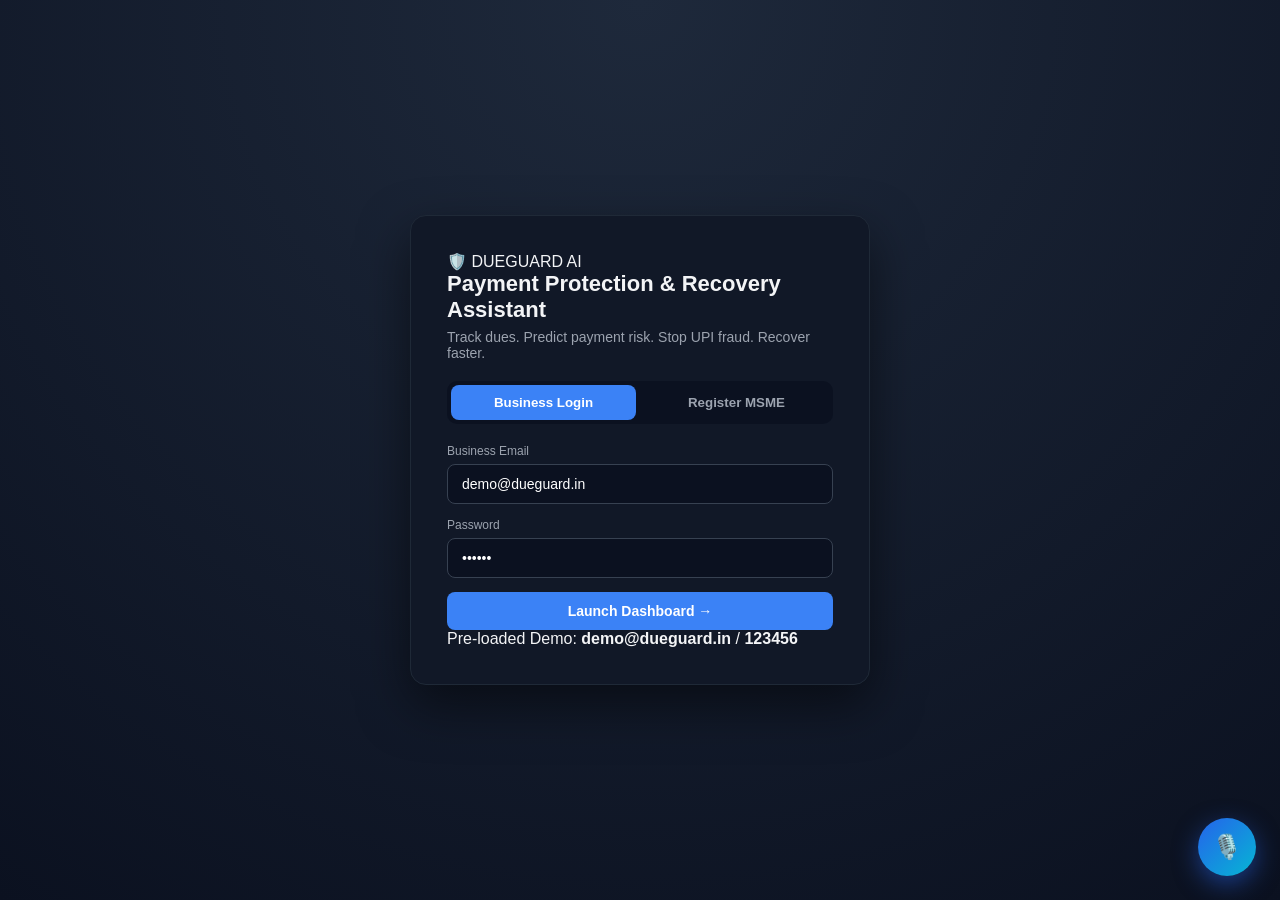
<file: target/classes/static/index.html>
<!DOCTYPE html>
<html lang="en">
<head>
    <meta charset="UTF-8">
    <meta name="viewport" content="width=device-width, initial-scale=1.0">
    <title>DUEGUARD AI | MSME Payment Protection & Recovery</title>
    <link rel="stylesheet" href="style.css">
</head>
<body>

<div id="authScreen" class="auth-wrapper">
    <div class="auth-card">
        <div class="brand-pill">🛡️ DUEGUARD AI</div>
        <h1>Payment Protection & Recovery Assistant</h1>
        <p class="subtitle">Track dues. Predict payment risk. Stop UPI fraud. Recover faster.</p>

        <div class="auth-tabs">
            <button id="tabLogin" class="active" onclick="switchAuthTab('login')">Business Login</button>
            <button id="tabRegister" onclick="switchAuthTab('register')">Register MSME</button>
        </div>

        <form id="loginForm" onsubmit="handleLogin(event)">
            <div class="form-group">
                <label>Business Email</label>
                <input type="email" id="loginEmail" value="demo@dueguard.in" required>
            </div>
            <div class="form-group">
                <label>Password</label>
                <input type="password" id="loginPassword" value="123456" required>
            </div>
            <button type="submit" class="btn-primary full-width">Launch Dashboard →</button>
            <p class="hint">Pre-loaded Demo: <b>demo@dueguard.in</b> / <b>123456</b></p>
        </form>

        <form id="registerForm" class="hidden" onsubmit="handleRegister(event)">
            <div class="form-group">
                <label>MSME Business Name</label>
                <input type="text" id="regBizName" placeholder="e.g., Sharma Enterprises" required>
            </div>
            <div class="form-group">
                <label>Owner Name</label>
                <input type="text" id="regOwner" placeholder="e.g., Rajesh Sharma" required>
            </div>
            <div class="form-group">
                <label>Official Business UPI ID</label>
                <input type="text" id="regUpi" placeholder="e.g., sharma@okicici" required>
            </div>
            <div class="form-group">
                <label>Email</label>
                <input type="email" id="regEmail" required>
            </div>
            <div class="form-group">
                <label>Password</label>
                <input type="password" id="regPass" required>
            </div>
            <button type="submit" class="btn-primary full-width">Create Protected Account</button>
        </form>
    </div>
</div>

<div id="appShell" class="app-layout hidden">
    <aside class="sidebar">
        <div class="logo-box">
            <span class="shield-icon">🛡️</span>
            <div>
                <h2>DUEGUARD <span>AI</span></h2>
                <small>MSME Recovery Shield</small>
            </div>
        </div>

        <nav class="nav-menu">
            <button class="nav-item active" onclick="showSection('dashboard', this)">📊 Dashboard Overview</button>
            <button class="nav-item" onclick="showSection('add', this)">📄 Add / Scan Invoice (AI)</button>
            <button class="nav-item" onclick="showSection('upi', this)">🔒 UPI Safety Shield</button>
            <button class="nav-item" onclick="showSection('customers', this)">👥 Customer Ledger</button>
            <button class="nav-item" onclick="showSection('profile', this)">⚙️ Business & UPI Profile</button>
        </nav>

        <div class="sidebar-footer">
            <div class="biz-badge">
                <strong id="sideBizName">Business</strong>
                <span id="sideUpi">UPI: ---</span>
            </div>
            <button class="btn-logout" onclick="logout()">Logout</button>
        </div>
    </aside>

    <main class="main-content">
        <section id="sec-dashboard" class="view-section">
            <header class="top-header">
                <div>
                    <h1>Payment Command Center</h1>
                    <p>Real-time receivables, AI risk scoring & smart recovery actions</p>
                </div>
                <div style="display:flex; gap:10px; align-items:center;">
                    <a href="/smart-recovery.html" style="background:linear-gradient(135deg,#7c3aed,#6366f1); color:white; padding:10px 16px; border-radius:8px; text-decoration:none; font-weight:bold; font-size:14px;">
                        🛡️ AI Risk & Legal Shield
                    </a>
                    <button class="btn-primary" onclick="showSection('add', document.querySelectorAll('.nav-item')[1])">+ New Invoice / AI Scan</button>
                </div>
            </header>

            <div class="kpi-grid">
                <div class="kpi-card blue">
                    <span class="kpi-label">TOTAL RECEIVABLES</span>
                    <h2 id="kpiTotal">₹0</h2>
                    <small>Active unpaid dues</small>
                </div>
                <div class="kpi-card red">
                    <span class="kpi-label">OVERDUE AMOUNT</span>
                    <h2 id="kpiOverdue">₹0</h2>
                    <small>Immediate recovery needed</small>
                </div>
                <div class="kpi-card amber">
                    <span class="kpi-label">UPCOMING & DUE TODAY</span>
                    <h2 id="kpiUpcoming">₹0</h2>
                    <small id="kpiDueTodaySub">Due today: ₹0</small>
                </div>
                <div class="kpi-card green">
                    <span class="kpi-label">PAID & RECOVERED</span>
                    <h2 id="kpiPaid">₹0</h2>
                    <small>Verified receipts</small>
                </div>
            </div>

            <div class="panel">
                <div class="panel-head">
                    <h3>Invoices & AI Recovery Actions</h3>
                    <div class="filter-pills">
                        <button class="pill active" onclick="filterInvoices('ALL', this)">All</button>
                        <button class="pill" onclick="filterInvoices('OVERDUE', this)">Overdue</button>
                        <button class="pill" onclick="filterInvoices('DUE_TODAY', this)">Due Today</button>
                        <button class="pill" onclick="filterInvoices('UPCOMING', this)">Upcoming</button>
                        <button class="pill" onclick="filterInvoices('PAID', this)">Paid</button>
                    </div>
                </div>
                <div class="table-wrap">
                    <table>
                        <thead>
                        <tr>
                            <th>Invoice #</th>
                            <th>Customer</th>
                            <th>Amount</th>
                            <th>Due Date</th>
                            <th>Status</th>
                            <th>AI Intelligence & Recovery Actions</th>
                        </tr>
                        </thead>
                        <tbody id="invoiceTableBody"></tbody>
                    </table>
                </div>
            </div>
        </section>

        <section id="sec-add" class="view-section hidden">
            <header class="top-header">
                <div>
                    <h1>Add Invoice or AI Bill Extractor</h1>
                    <p>Upload a photo/PDF of any invoice — Gemini AI extracts details automatically</p>
                </div>
            </header>
            <div class="two-col">
                <div class="panel">
                    <h3>✨ AI Document Extractor (OCR)</h3>
                    <div class="upload-box" onclick="document.getElementById('ocrFile').click()">
                        <input type="file" id="ocrFile" accept="image/*,.pdf" hidden onchange="runAiOcr()">
                        <div class="upload-icon">📸</div>
                        <p id="ocrStatusText">Click to upload Invoice Image / PDF</p>
                        <small>Auto-fills all invoice fields using Gemini Vision AI</small>
                    </div>
                </div>
                <div class="panel">
                    <h3>📝 Confirm & Save Invoice</h3>
                    <form onsubmit="saveNewInvoice(event)">
                        <div class="form-row">
                            <div class="form-group">
                                <label>Customer / Buyer Name</label>
                                <input type="text" id="invCustName" required>
                            </div>
                            <div class="form-group">
                                <label>Invoice Number</label>
                                <input type="text" id="invNumber" required>
                            </div>
                        </div>
                        <div class="form-row">
                            <div class="form-group">
                                <label>Invoice Amount (₹)</label>
                                <input type="number" step="0.01" id="invAmount" required>
                            </div>
                            <div class="form-group">
                                <label>Customer WhatsApp / Phone</label>
                                <input type="text" id="invPhone" placeholder="9198XXXXXXXX">
                            </div>
                        </div>
                        <div class="form-row">
                            <div class="form-group">
                                <label>Invoice Date</label>
                                <input type="date" id="invDate" required>
                            </div>
                            <div class="form-group">
                                <label>Payment Due Date</label>
                                <input type="date" id="invDueDate" required>
                            </div>
                        </div>
                        <button type="submit" class="btn-primary full-width">Save & Activate Smart Tracking</button>
                    </form>
                </div>
            </div>
        </section>

        <section id="sec-upi" class="view-section hidden">
            <header class="top-header">
                <div>
                    <h1>🔒 UPI Payment Safety Shield</h1>
                    <p>Detect fake screenshots & wrong payee UPI IDs before releasing goods</p>
                </div>
            </header>
            <div class="two-col">
                <div class="panel">
                    <h3>1️⃣ Quick UPI ID & Amount Verification</h3>
                    <p class="muted" style="margin-bottom:14px;">Your Registered UPI: <b id="shieldExpectedUpi" style="color:#38bdf8;">---</b></p>
                    <form onsubmit="verifyUpiText(event)">
                        <div class="form-group">
                            <label>Payee UPI ID Shown by Customer</label>
                            <input type="text" id="checkClaimedUpi" placeholder="e.g., apexindustries@okhdfcbank" required>
                        </div>
                        <div class="form-row">
                            <div class="form-group">
                                <label>Expected Amount (₹)</label>
                                <input type="number" id="checkExpectedAmt" value="48000" required>
                            </div>
                            <div class="form-group">
                                <label>Receipt Amount (₹)</label>
                                <input type="number" id="checkClaimedAmt" value="48000" required>
                            </div>
                        </div>
                        <button type="submit" class="btn-primary full-width">Verify UPI Match</button>
                    </form>
                </div>
                <div class="panel">
                    <h3>2️⃣ AI Fake Payment Screenshot Detector</h3>
                    <div class="form-group">
                        <label>Expected Payment Amount (₹)</label>
                        <input type="number" id="imgExpectedAmt" value="48000">
                    </div>
                    <div class="upload-box" onclick="document.getElementById('upiFile').click()">
                        <input type="file" id="upiFile" accept="image/*" hidden onchange="verifyUpiImage()">
                        <div class="upload-icon">🔍</div>
                        <p id="upiImgStatus">Upload Customer's WhatsApp Payment Screenshot</p>
                        <small>AI checks Receiver UPI, Amount & UTR</small>
                    </div>
                </div>
            </div>
            <div id="upiResultBox" class="panel hidden" style="margin-top:20px;"></div>
        </section>

        <section id="sec-customers" class="view-section hidden">
            <header class="top-header">
                <div>
                    <h1>👥 Customer Credit & Payment Behavior Ledger</h1>
                    <p>Historical payment discipline and delay analytics</p>
                </div>
            </header>
            <div class="panel">
                <table>
                    <thead>
                    <tr>
                        <th>Customer Name</th>
                        <th>Phone</th>
                        <th>Known UPI ID</th>
                        <th>Total Invoices</th>
                        <th>Delayed Count</th>
                        <th>Avg Delay</th>
                    </tr>
                    </thead>
                    <tbody id="customerTableBody"></tbody>
                </table>
            </div>
        </section>

        <section id="sec-profile" class="view-section hidden">
            <header class="top-header">
                <div>
                    <h1>⚙️ MSME Business & Official UPI Settings</h1>
                    <p>Configure verified UPI ID and MSME registration details</p>
                </div>
            </header>
            <div class="panel" style="max-width:650px;">
                <form onsubmit="updateProfile(event)">
                    <div class="form-group">
                        <label>Business Name</label>
                        <input type="text" id="profBizName" required>
                    </div>
                    <div class="form-group">
                        <label>Owner Name</label>
                        <input type="text" id="profOwner" required>
                    </div>
                    <div class="form-group">
                        <label>Official Registered UPI ID</label>
                        <input type="text" id="profUpi" required>
                    </div>
                    <div class="form-row">
                        <div class="form-group">
                            <label>GSTIN Number</label>
                            <input type="text" id="profGst">
                        </div>
                        <div class="form-group">
                            <label>Udyam Registration Number</label>
                            <input type="text" id="profUdyam">
                        </div>
                    </div>
                    <button type="submit" class="btn-primary">Save Business Profile</button>
                </form>
            </div>
        </section>
    </main>
</div>

<div id="aiModal" class="modal-backdrop hidden">
    <div class="modal-card">
        <div class="modal-head">
            <h3 id="modalTitle">AI Assistant</h3>
            <button class="close-btn" onclick="closeModal()">✕</button>
        </div>
        <div id="modalBody" class="modal-body"></div>
    </div>
</div>

<!-- FLOATING AI VOICE ASSISTANT -->
<div id="voiceWidget" style="position:fixed;bottom:24px;right:24px;z-index:9999;display:flex;flex-direction:column;align-items:flex-end;gap:10px;">
    <div id="voiceBubble" class="hidden" style="background:#1e293b;border:1px solid #38bdf8;color:#f8fafc;padding:14px 16px;border-radius:14px;width:330px;box-shadow:0 10px 30px rgba(0,0,0,0.6);font-size:13px;line-height:1.5;">
        <div style="display:flex;justify-content:space-between;align-items:center;margin-bottom:8px;border-bottom:1px solid #334155;padding-bottom:6px;">
            <strong style="color:#38bdf8;">🎙️ DueGuard Voice AI</strong>
            <div style="display:flex;gap:6px;">
                <button onclick="replayLastVoice()" style="background:#0f172a;border:1px solid #38bdf8;color:#38bdf8;border-radius:6px;padding:2px 8px;cursor:pointer;font-size:11px;">🔊 Listen</button>
                <button onclick="stopVoiceAndClose()" style="background:#ef4444;border:none;color:#fff;border-radius:6px;padding:2px 8px;cursor:pointer;font-size:11px;font-weight:bold;">← Close</button>
            </div>
        </div>
        <div id="voiceTranscript" style="color:#94a3b8;font-style:italic;margin-bottom:6px;">Tap mic to speak, or type below:</div>
        <div id="voiceReply" style="color:#f1f5f9;margin-bottom:10px;"></div>
        <div style="display:flex;gap:6px;">
            <input type="text" id="voiceTextInput" placeholder="e.g. Shiv Enterprises ke kitne days left hai?" onkeydown="if(event.key==='Enter') sendTypedVoiceQuery()" style="flex:1;padding:7px 10px;border-radius:8px;border:1px solid #334155;background:#0f172a;color:#fff;font-size:12px;">
            <button onclick="sendTypedVoiceQuery()" style="padding:7px 12px;border-radius:8px;border:none;background:#2563eb;color:#fff;cursor:pointer;font-size:12px;font-weight:bold;">Ask</button>
        </div>
    </div>
    <button id="micFabBtn" onclick="toggleVoiceAssistant()" title="Ask DueGuard AI by Voice"
            style="width:58px;height:58px;border-radius:50%;border:none;background:linear-gradient(135deg,#2563eb,#06b6d4);color:#fff;font-size:24px;cursor:pointer;box-shadow:0 8px 25px rgba(37,99,235,0.5);display:flex;align-items:center;justify-content:center;">
        🎙️
    </button>
</div>

<script>
    let currentUser = null;
    let allInvoices = [];
    let lastSpokenReply = '';

    function switchAuthTab(tab) {
        document.getElementById('tabLogin').classList.toggle('active', tab === 'login');
        document.getElementById('tabRegister').classList.toggle('active', tab === 'register');
        document.getElementById('loginForm').classList.toggle('hidden', tab !== 'login');
        document.getElementById('registerForm').classList.toggle('hidden', tab !== 'register');
    }

    async function handleLogin(e) {
        e.preventDefault();
        const res = await fetch('/api/auth/login', {
            method: 'POST',
            headers: { 'Content-Type': 'application/json' },
            body: JSON.stringify({
                email: document.getElementById('loginEmail').value,
                password: document.getElementById('loginPassword').value
            })
        });
        if (!res.ok) return alert('Invalid credentials!');
        currentUser = await res.json();
        enterApp();
    }

    async function handleRegister(e) {
        e.preventDefault();
        const res = await fetch('/api/auth/register', {
            method: 'POST',
            headers: { 'Content-Type': 'application/json' },
            body: JSON.stringify({
                businessName: document.getElementById('regBizName').value,
                ownerName: document.getElementById('regOwner').value,
                registeredUpiId: document.getElementById('regUpi').value,
                email: document.getElementById('regEmail').value,
                password: document.getElementById('regPass').value
            })
        });
        if (!res.ok) return alert('Registration failed or email already exists.');
        currentUser = await res.json();
        enterApp();
    }

    function enterApp() {
        document.getElementById('authScreen').classList.add('hidden');
        document.getElementById('appShell').classList.remove('hidden');
        syncUserUI();
        loadDashboard();
    }

    function logout() {
        currentUser = null;
        location.reload();
    }

    function syncUserUI() {
        document.getElementById('sideBizName').innerText = currentUser.businessName;
        document.getElementById('sideUpi').innerText = 'UPI: ' + (currentUser.registeredUpiId || 'Not Set');
        document.getElementById('shieldExpectedUpi').innerText = currentUser.registeredUpiId || 'Not Set';
        document.getElementById('profBizName').value = currentUser.businessName || '';
        document.getElementById('profOwner').value = currentUser.ownerName || '';
        document.getElementById('profUpi').value = currentUser.registeredUpiId || '';
        document.getElementById('profGst').value = currentUser.gstNumber || '';
        document.getElementById('profUdyam').value = currentUser.udyamNumber || '';
    }

    function showSection(secId, btn) {
        document.querySelectorAll('.view-section').forEach(s => s.classList.add('hidden'));
        document.getElementById('sec-' + secId).classList.remove('hidden');
        document.querySelectorAll('.nav-item').forEach(n => n.classList.remove('active'));
        if (btn) btn.classList.add('active');
        if (secId === 'dashboard') loadDashboard();
        if (secId === 'customers') loadCustomers();
    }

    async function loadDashboard() {
        const res = await fetch('/api/dashboard/' + currentUser.id);
        const data = await res.json();
        document.getElementById('kpiTotal').innerText = '₹' + data.totalReceivables.toLocaleString('en-IN');
        document.getElementById('kpiOverdue').innerText = '₹' + data.overdueAmount.toLocaleString('en-IN');
        document.getElementById('kpiUpcoming').innerText = '₹' + data.upcomingAmount.toLocaleString('en-IN');
        document.getElementById('kpiDueTodaySub').innerText = 'Due today: ₹' + data.dueTodayAmount.toLocaleString('en-IN');
        document.getElementById('kpiPaid').innerText = '₹' + data.paidAmount.toLocaleString('en-IN');
        allInvoices = data.invoices;
        renderInvoices(allInvoices);
    }

    function filterInvoices(status, btn) {
        document.querySelectorAll('.pill').forEach(p => p.classList.remove('active'));
        btn.classList.add('active');
        if (status === 'ALL') renderInvoices(allInvoices);
        else renderInvoices(allInvoices.filter(i => i.status === status));
    }

    function renderInvoices(list) {
        const tbody = document.getElementById('invoiceTableBody');
        tbody.innerHTML = list.map(inv => {
            const lateTag = inv.overdueDays > 0 ? '<br><small style="color:#f87171">' + inv.overdueDays + ' days late</small>' : '';
            const legalBtn = inv.overdueDays >= 15 ? '<button class="btn-sm amber" onclick="openMsmeModal(' + inv.id + ')">⚖️ MSME Legal</button>' : '';
            const actions = inv.status !== 'PAID'
                ? '<div class="act-group">'
                  + '<button class="btn-sm" onclick="openRiskModal(' + inv.id + ')">🎯 AI Risk</button>'
                  + '<button class="btn-sm" onclick="openReminderModal(' + inv.id + ', \'' + (inv.customerPhone || '') + '\')">💬 AI Remind</button>'
                  + '<button class="btn-sm green" onclick="openPaidModal(' + inv.id + ', \'' + inv.invoiceNumber + '\', ' + inv.amount + ')">✔ Mark Paid</button>'
                  + legalBtn + '</div>'
                : '<small style="color:#34d399">Paid (' + (inv.paymentRef || 'Verified') + ')</small>';

            return '<tr>'
                + '<td><b>' + inv.invoiceNumber + '</b></td>'
                + '<td>' + inv.customerName + '<br><small class="muted">' + (inv.customerPhone || '') + '</small></td>'
                + '<td><b>₹' + inv.amount.toLocaleString('en-IN') + '</b></td>'
                + '<td>' + inv.dueDate + lateTag + '</td>'
                + '<td><span class="badge ' + inv.status + '">' + inv.status.replace('_', ' ') + '</span></td>'
                + '<td>' + actions + '</td>'
                + '</tr>';
        }).join('');
    }

    async function runAiOcr() {
        const file = document.getElementById('ocrFile').files[0];
        if (!file) return;
        document.getElementById('ocrStatusText').innerText = '⏳ Gemini AI scanning invoice...';
        const fd = new FormData();
        fd.append('file', file);
        const res = await fetch('/api/invoices/extract-ai', { method: 'POST', body: fd });
        const data = await res.json();
        document.getElementById('invCustName').value = data.customerName || '';
        document.getElementById('invNumber').value = data.invoiceNumber || '';
        document.getElementById('invAmount').value = data.amount || '';
        document.getElementById('invDate').value = data.invoiceDate || '';
        document.getElementById('invDueDate').value = data.dueDate || '';
        document.getElementById('invPhone').value = data.customerPhone || '';
        document.getElementById('ocrStatusText').innerText = '✅ Extracted! Review details & save.';
    }

    async function saveNewInvoice(e) {
        e.preventDefault();
        const payload = {
            userId: currentUser.id,
            customerName: document.getElementById('invCustName').value,
            invoiceNumber: document.getElementById('invNumber').value,
            amount: parseFloat(document.getElementById('invAmount').value),
            invoiceDate: document.getElementById('invDate').value,
            dueDate: document.getElementById('invDueDate').value,
            customerPhone: document.getElementById('invPhone').value
        };
        await fetch('/api/invoices', {
            method: 'POST',
            headers: { 'Content-Type': 'application/json' },
            body: JSON.stringify(payload)
        });
        alert('Invoice saved & monitoring activated!');
        showSection('dashboard', document.querySelectorAll('.nav-item')[0]);
    }

    function openModal(title, html) {
        document.getElementById('modalTitle').innerText = title;
        document.getElementById('modalBody').innerHTML = html;
        document.getElementById('aiModal').classList.remove('hidden');
    }

    function closeModal() {
        document.getElementById('aiModal').classList.add('hidden');
    }

    async function openRiskModal(id) {
        openModal('🎯 AI Payment Risk Analysis', '<p>Calculating risk score with Gemini AI...</p>');
        const res = await fetch('/api/recovery/risk/' + id);
        const data = await res.json();
        const color = data.riskScore >= 70 ? '#ef4444' : (data.riskScore >= 40 ? '#f59e0b' : '#10b981');
        openModal('🎯 Risk Profile: ' + data.customerName,
            '<div class="risk-meter" style="color:' + color + '">' + data.riskScore + '/100 — ' + data.riskLevel + '</div>' +
            '<p class="muted" style="margin-bottom:12px;">Overdue by ' + data.overdueDays + ' days</p>' +
            '<div class="ai-box">' + data.aiAnalysis + '</div>');
    }

    async function openReminderModal(id, phone) {
        openModal('💬 AI Smart Follow-up Generator', '<p>Drafting Hindi & English reminders...</p>');
        const res = await fetch('/api/recovery/reminder/' + id);
        const data = await res.json();
        let cleanPhone = (phone || '').replace(/\D/g, '');
        if (cleanPhone.length === 10) cleanPhone = '91' + cleanPhone;
        const hindiText = (data.hindiMessage || '').trim();
        const engText = (data.englishMessage || '').trim();
        const waHindi = 'https://api.whatsapp.com/send?phone=' + cleanPhone + '&text=' + encodeURIComponent(hindiText);
        const waEng = 'https://api.whatsapp.com/send?phone=' + cleanPhone + '&text=' + encodeURIComponent(engText);

        openModal('💬 Smart Follow-up (' + (data.tone || 'Reminder') + ')',
            '<label class="muted">Hindi Reminder:</label>' +
            '<div class="ai-box" id="hindiMsgBox">' + hindiText + '</div>' +
            '<a href="' + waHindi + '" target="_blank" class="btn-primary" style="display:inline-block;text-decoration:none;margin-bottom:16px;">📲 Send Hindi on WhatsApp</a><br>' +
            '<label class="muted">English Reminder:</label>' +
            '<div class="ai-box" id="engMsgBox">' + engText + '</div>' +
            '<a href="' + waEng + '" target="_blank" class="btn-primary" style="display:inline-block;text-decoration:none;">📲 Send English on WhatsApp</a>');
    }

    function openPaidModal(id, invNo, amt) {
        openModal('✔ Confirm Payment — ' + invNo,
            '<p class="muted" style="margin-bottom:12px;">Verify bank/UPI credit of <b>₹' + amt.toLocaleString('en-IN') + '</b></p>' +
            '<div class="form-group"><label>Bank UTR / UPI Reference Number</label>' +
            '<input type="text" id="paidUtrInput" placeholder="e.g., UTR6319048211" required></div>' +
            '<button class="btn-primary full-width" onclick="confirmMarkPaid(' + id + ')">Confirm & Update Ledger</button>');
    }

    async function confirmMarkPaid(id) {
        const ref = document.getElementById('paidUtrInput').value || 'BANK-VERIFIED';
        await fetch('/api/recovery/mark-paid/' + id, {
            method: 'POST',
            headers: { 'Content-Type': 'application/json' },
            body: JSON.stringify({ paymentRef: ref })
        });
        closeModal();
        loadDashboard();
    }

    async function openMsmeModal(id) {
        openModal('⚖️ MSME Samadhaan & Section 15 Assistant', '<p>Generating legal guidance...</p>');
        const res = await fetch('/api/recovery/msme-guidance/' + id);
        const data = await res.json();
        openModal('⚖️ MSME Recovery Guidance (' + data.invoiceNumber + ')',
            '<p style="color:#fbbf24;margin-bottom:10px;"><b>Overdue: ' + data.overdueDays + ' Days</b> — MSMED Act 2006 Section 15 Protection</p>' +
            '<div class="ai-box">' + data.guidance + '</div>');
    }

    async function verifyUpiText(e) {
        e.preventDefault();
        const res = await fetch('/api/recovery/upi-check-text', {
            method: 'POST',
            headers: { 'Content-Type': 'application/json' },
            body: JSON.stringify({
                userId: currentUser.id,
                claimedUpi: document.getElementById('checkClaimedUpi').value,
                expectedAmount: document.getElementById('checkExpectedAmt').value,
                claimedAmount: document.getElementById('checkClaimedAmt').value
            })
        });
        const data = await res.json();
        const box = document.getElementById('upiResultBox');
        box.classList.remove('hidden');
        const isSafe = data.status === 'VERIFIED_MATCH';
        box.style.borderLeft = isSafe ? '4px solid #10b981' : '4px solid #ef4444';
        box.innerHTML = '<h3>' + (isSafe ? '✅ UPI Details Match' : '🚨 FRAUD / MISMATCH ALERT') + '</h3><p style="margin-top:8px;">' + data.message + '</p>';
    }

    async function verifyUpiImage() {
        const file = document.getElementById('upiFile').files[0];
        if (!file) return;
        document.getElementById('upiImgStatus').innerText = '⏳ AI analyzing screenshot...';
        const fd = new FormData();
        fd.append('file', file);
        fd.append('userId', currentUser.id);
        fd.append('expectedAmount', document.getElementById('imgExpectedAmt').value);
        const res = await fetch('/api/recovery/upi-check-image', { method: 'POST', body: fd });
        const data = await res.json();
        document.getElementById('upiImgStatus').innerText = 'Upload Customer\'s WhatsApp Payment Screenshot';
        const box = document.getElementById('upiResultBox');
        box.classList.remove('hidden');
        const isSafe = data.status === 'SAFE_MATCH';
        box.style.borderLeft = isSafe ? '4px solid #10b981' : '4px solid #ef4444';
        box.innerHTML = '<h3>' + (isSafe ? '✅ Screenshot Payee Verified' : '🚨 SUSPICIOUS SCREENSHOT') + '</h3>' +
            '<p style="margin-top:8px;"><b>Extracted UPI:</b> ' + data.extractedUpiId + ' | <b>Amount:</b> ₹' + data.extractedAmount + ' | <b>UTR:</b> ' + data.utrNumber + '</p>' +
            '<p style="margin-top:6px;color:#fbbf24;">' + data.riskReason + '</p>';
    }

    async function loadCustomers() {
        const res = await fetch('/api/invoices/customers/' + currentUser.id);
        const list = await res.json();
        document.getElementById('customerTableBody').innerHTML = list.map(c =>
            '<tr><td><b>' + c.name + '</b></td><td>' + (c.phone || '-') + '</td><td>' + (c.knownUpiId || '-') + '</td>' +
            '<td>' + c.totalInvoices + '</td><td style="color:' + (c.delayedInvoices > 0 ? '#f87171' : '#34d399') + '">' + c.delayedInvoices + '</td>' +
            '<td>' + c.avgDelayDays + ' days</td></tr>'
        ).join('');
    }

    async function updateProfile(e) {
        e.preventDefault();
        const res = await fetch('/api/auth/profile/' + currentUser.id, {
            method: 'PUT',
            headers: { 'Content-Type': 'application/json' },
            body: JSON.stringify({
                businessName: document.getElementById('profBizName').value,
                ownerName: document.getElementById('profOwner').value,
                registeredUpiId: document.getElementById('profUpi').value,
                gstNumber: document.getElementById('profGst').value,
                udyamNumber: document.getElementById('profUdyam').value
            })
        });
        currentUser = await res.json();
        syncUserUI();
        alert('Business & UPI Profile Updated!');
    }

    let recognition = null;
    let isListening = false;

    function stopVoiceAndClose() {
        if (recognition && isListening) recognition.stop();
        if ('speechSynthesis' in window) window.speechSynthesis.cancel();
        document.getElementById('voiceBubble').classList.add('hidden');
    }

    function speakText(text) {
        lastSpokenReply = text;
        if (!('speechSynthesis' in window)) return;
        window.speechSynthesis.cancel();
        const utter = new SpeechSynthesisUtterance(text);
        utter.lang = /[\u0900-\u097F]/.test(text) ? 'hi-IN' : 'en-IN';
        utter.rate = 1.0;
        window.speechSynthesis.speak(utter);
    }

    function replayLastVoice() {
        if (lastSpokenReply) speakText(lastSpokenReply);
    }

    async function processVoiceQuery(queryText) {
        const transcriptEl = document.getElementById('voiceTranscript');
        const replyEl = document.getElementById('voiceReply');
        transcriptEl.innerText = '🗣️ "' + queryText + '"';
        replyEl.innerText = '⏳ DueGuard AI checking your invoices...';

        const lower = queryText.toLowerCase();
        if (lower.includes('upi') || lower.includes('fraud') || lower.includes('shield')) {
            showSection('upi', document.querySelectorAll('.nav-item')[2]);
        } else if (lower.includes('scan') || lower.includes('add invoice')) {
            showSection('add', document.querySelectorAll('.nav-item')[1]);
        } else if (lower.includes('customer') || lower.includes('ledger')) {
            showSection('customers', document.querySelectorAll('.nav-item')[3]);
        }

        try {
            const res = await fetch('/api/recovery/voice-ask', {
                method: 'POST',
                headers: { 'Content-Type': 'application/json' },
                body: JSON.stringify({ userId: currentUser.id, query: queryText })
            });
            const data = await res.json();
            replyEl.innerText = data.reply;
            speakText(data.reply);
        } catch (err) {
            replyEl.innerText = 'Network error. Please try again.';
        }
    }

    async function sendTypedVoiceQuery() {
        const inp = document.getElementById('voiceTextInput');
        const q = inp.value.trim();
        if (!q || !currentUser) return;
        inp.value = '';
        await processVoiceQuery(q);
    }

    function toggleVoiceAssistant() {
        if (!currentUser) return alert('Pehle Dashboard Login karein!');
        const bubble = document.getElementById('voiceBubble');
        const transcriptEl = document.getElementById('voiceTranscript');
        const replyEl = document.getElementById('voiceReply');
        const micBtn = document.getElementById('micFabBtn');
        bubble.classList.remove('hidden');

        if (isListening && recognition) {
            recognition.stop();
            return;
        }

        const SpeechRecognition = window.SpeechRecognition || window.webkitSpeechRecognition;
        if (!SpeechRecognition) {
            transcriptEl.innerText = '⚠️ Speech-to-Text not supported — type below:';
            return;
        }

        try {
            recognition = new SpeechRecognition();
            recognition.lang = 'en-IN';
            recognition.interimResults = false;
            recognition.maxAlternatives = 1;

            recognition.onstart = () => {
                isListening = true;
                micBtn.style.background = '#ef4444';
                transcriptEl.innerText = '🎧 Listening... Boliye (e.g., "Shiv Enterprises ke kitne days left hai?")';
                replyEl.innerText = '';
            };

            recognition.onresult = async (event) => {
                const spokenText = event.results[0][0].transcript;
                await processVoiceQuery(spokenText);
            };

            recognition.onerror = (e) => {
                transcriptEl.innerText = '⚠️ Mic (' + e.error + ') — type below & AI will reply with Voice!';
            };

            recognition.onend = () => {
                isListening = false;
                micBtn.style.background = 'linear-gradient(135deg,#2563eb,#06b6d4)';
            };

            recognition.start();
        } catch (e) {
            transcriptEl.innerText = '⚠️ Type your question below & click Ask for Voice AI response:';
        }
    }
</script>
</body>
</html>
</file>
<file: target/classes/static/style.css>
:root {
--bg: #0b1120;
--card: #111827;
--card-border: #1f2937;
--primary: #3b82f6;
--primary-hover: #2563eb;
--text: #f3f4f6;
--muted: #9ca3af;
--danger: #ef4444;
--warning: #f59e0b;
--success: #10b981;
}

* { box-sizing: border-box; margin: 0; padding: 0; font-family: 'Inter', sans-serif; }
body { background: var(--bg); color: var(--text); }
.hidden { display: none !important; }

/* AUTH */
.auth-wrapper { min-height: 100vh; display: flex; align-items: center; justify-content: center; padding: 20px; background: radial-gradient(circle at top, #1e293b, #0b1120); }
.auth-card { background: var(--card); border: 1px solid var(--card-border); padding: 36px; border-radius: 16px; width: 100%; max-width: 460px; box-shadow: 0 20px 50px rgba(0,0,0,0.5); }
.brand-badge { display: inline-block; background: rgba(59,130,246,0.15); color: #60a5fa; padding: 6px 12px; border-radius: 99px; font-weight: 700; font-size: 13px; margin-bottom: 12px; }
.auth-card h1 { font-size: 22px; margin-bottom: 6px; }
.subtitle { color: var(--muted); font-size: 14px; margin-bottom: 20px; }
.auth-tabs { display: flex; gap: 8px; margin-bottom: 20px; background: #0b1120; padding: 4px; border-radius: 10px; }
.auth-tabs button { flex: 1; padding: 10px; border: none; background: transparent; color: var(--muted); font-weight: 600; border-radius: 8px; cursor: pointer; }
.auth-tabs button.active { background: var(--primary); color: white; }
.demo-hint { text-align: center; font-size: 12px; color: var(--muted); margin-top: 12px; }

/* FORMS */
.form-group { margin-bottom: 14px; }
.form-group label { display: block; font-size: 12px; color: var(--muted); margin-bottom: 6px; font-weight: 500; }
.form-group input { width: 100%; padding: 11px 14px; border-radius: 8px; border: 1px solid #374151; background: #0b1120; color: white; font-size: 14px; }
.form-group input:focus { outline: none; border-color: var(--primary); }
.form-row { display: grid; grid-template-columns: 1fr 1fr; gap: 12px; }

.btn-primary { background: var(--primary); color: white; border: none; padding: 11px 18px; border-radius: 8px; font-weight: 600; cursor: pointer; font-size: 14px; transition: 0.2s; }
.btn-primary:hover { background: var(--primary-hover); }
.full-width { width: 100%; }

/* LAYOUT */
.app-container { display: flex; min-height: 100vh; }
.sidebar { width: 260px; background: #0f172a; border-right: 1px solid var(--card-border); display: flex; flex-direction: column; padding: 22px 16px; }
.logo-box { display: flex; align-items: center; gap: 12px; padding-bottom: 20px; border-bottom: 1px solid var(--card-border); margin-bottom: 20px; }
.logo-icon { font-size: 28px; }
.logo-box h2 { font-size: 18px; font-weight: 800; }
.logo-box h2 span { color: var(--primary); }
.logo-box small { color: var(--muted); font-size: 11px; }

.nav-menu { display: flex; flex-direction: column; gap: 6px; flex: 1; }
.nav-item { text-align: left; background: transparent; border: none; color: var(--muted); padding: 12px 14px; border-radius: 10px; font-size: 14px; font-weight: 500; cursor: pointer; transition: 0.2s; }
.nav-item:hover, .nav-item.active { background: rgba(59,130,246,0.15); color: #60a5fa; font-weight: 600; }

.sidebar-footer { border-top: 1px solid var(--card-border); padding-top: 16px; }
.biz-pill { background: #1e293b; padding: 10px 12px; border-radius: 10px; margin-bottom: 10px; }
.biz-pill strong { display: block; font-size: 13px; }
.biz-pill span { font-size: 11px; color: #34d399; }
.btn-logout { width: 100%; padding: 8px; background: rgba(239,68,68,0.15); color: #f87171; border: none; border-radius: 8px; cursor: pointer; font-weight: 600; }

.main-content { flex: 1; padding: 28px 32px; overflow-y: auto; }
.top-header { display: flex; justify-content: space-between; align-items: center; margin-bottom: 24px; }
.top-header h1 { font-size: 24px; }
.top-header p { color: var(--muted); font-size: 14px; margin-top: 4px; }

/* KPI CARDS */
.kpi-grid { display: grid; grid-template-columns: repeat(4, 1fr); gap: 16px; margin-bottom: 24px; }
.kpi-card { background: var(--card); border: 1px solid var(--card-border); padding: 20px; border-radius: 14px; border-left: 4px solid var(--primary); }
.kpi-card.danger { border-left-color: var(--danger); }
.kpi-card.warning { border-left-color: var(--warning); }
.kpi-card.success { border-left-color: var(--success); }
.kpi-label { font-size: 12px; color: var(--muted); text-transform: uppercase; letter-spacing: 0.5px; }
.kpi-card h2 { font-size: 26px; margin: 8px 0 4px; }
.kpi-sub { font-size: 12px; color: var(--muted); }

/* CARDS & TABLE */
.card { background: var(--card); border: 1px solid var(--card-border); border-radius: 14px; padding: 22px; }
.card-header { display: flex; justify-content: space-between; align-items: center; margin-bottom: 16px; }
.filter-pills { display: flex; gap: 6px; }
.pill { background: #1f2937; color: var(--muted); border: none; padding: 6px 12px; border-radius: 99px; font-size: 12px; cursor: pointer; }
.pill.active { background: var(--primary); color: white; }

.table-wrap { overflow-x: auto; }
table { width: 100%; border-collapse: collapse; }
th, td { text-align: left; padding: 14px 12px; border-bottom: 1px solid var(--card-border); font-size: 14px; }
th { color: var(--muted); font-size: 12px; text-transform: uppercase; }

.badge { padding: 4px 10px; border-radius: 99px; font-size: 11px; font-weight: 700; }
.badge.OVERDUE { background: rgba(239,68,68,0.18); color: #f87171; }
.badge.DUE_TODAY { background: rgba(245,158,11,0.18); color: #fbbf24; }
.badge.UPCOMING { background: rgba(59,130,246,0.18); color: #60a5fa; }
.badge.PAID { background: rgba(16,185,129,0.18); color: #34d399; }

.act-group { display: flex; flex-wrap: wrap; gap: 6px; }
.btn-sm { padding: 6px 10px; border-radius: 6px; border: 1px solid #374151; background: #1f2937; color: white; font-size: 12px; cursor: pointer; }
.btn-sm:hover { border-color: var(--primary); color: #60a5fa; }
.btn-sm.green { background: rgba(16,185,129,0.15); border-color: #059669; color: #34d399; }
.btn-sm.amber { background: rgba(245,158,11,0.15); border-color: #d97706; color: #fbbf24; }

.two-col { display: grid; grid-template-columns: 1fr 1fr; gap: 20px; }
.upload-box { border: 2px dashed #374151; border-radius: 12px; padding: 40px 20px; text-align: center; cursor: pointer; margin-top: 14px; transition: 0.2s; }
.upload-box:hover { border-color: var(--primary); background: rgba(59,130,246,0.05); }
.upload-icon { font-size: 36px; margin-bottom: 10px; }
.muted { color: var(--muted); font-size: 13px; }

/* MODAL */
.modal-backdrop { position: fixed; inset: 0; background: rgba(0,0,0,0.75); display: flex; align-items: center; justify-content: center; padding: 20px; z-index: 999; }
.modal-card { background: var(--card); border: 1px solid #374151; border-radius: 16px; width: 100%; max-width: 620px; max-height: 85vh; overflow-y: auto; padding: 24px; }
.modal-head { display: flex; justify-content: space-between; align-items: center; border-bottom: 1px solid var(--card-border); padding-bottom: 12px; margin-bottom: 16px; }
.close-btn { background: none; border: none; color: var(--muted); font-size: 20px; cursor: pointer; }
.ai-box { background: #0b1120; border: 1px solid #1f2937; padding: 14px; border-radius: 10px; margin-bottom: 12px; white-space: pre-wrap; font-size: 13.5px; line-height: 1.6; }
.risk-meter { font-size: 28px; font-weight: 800; margin: 8px 0; }
</file>
